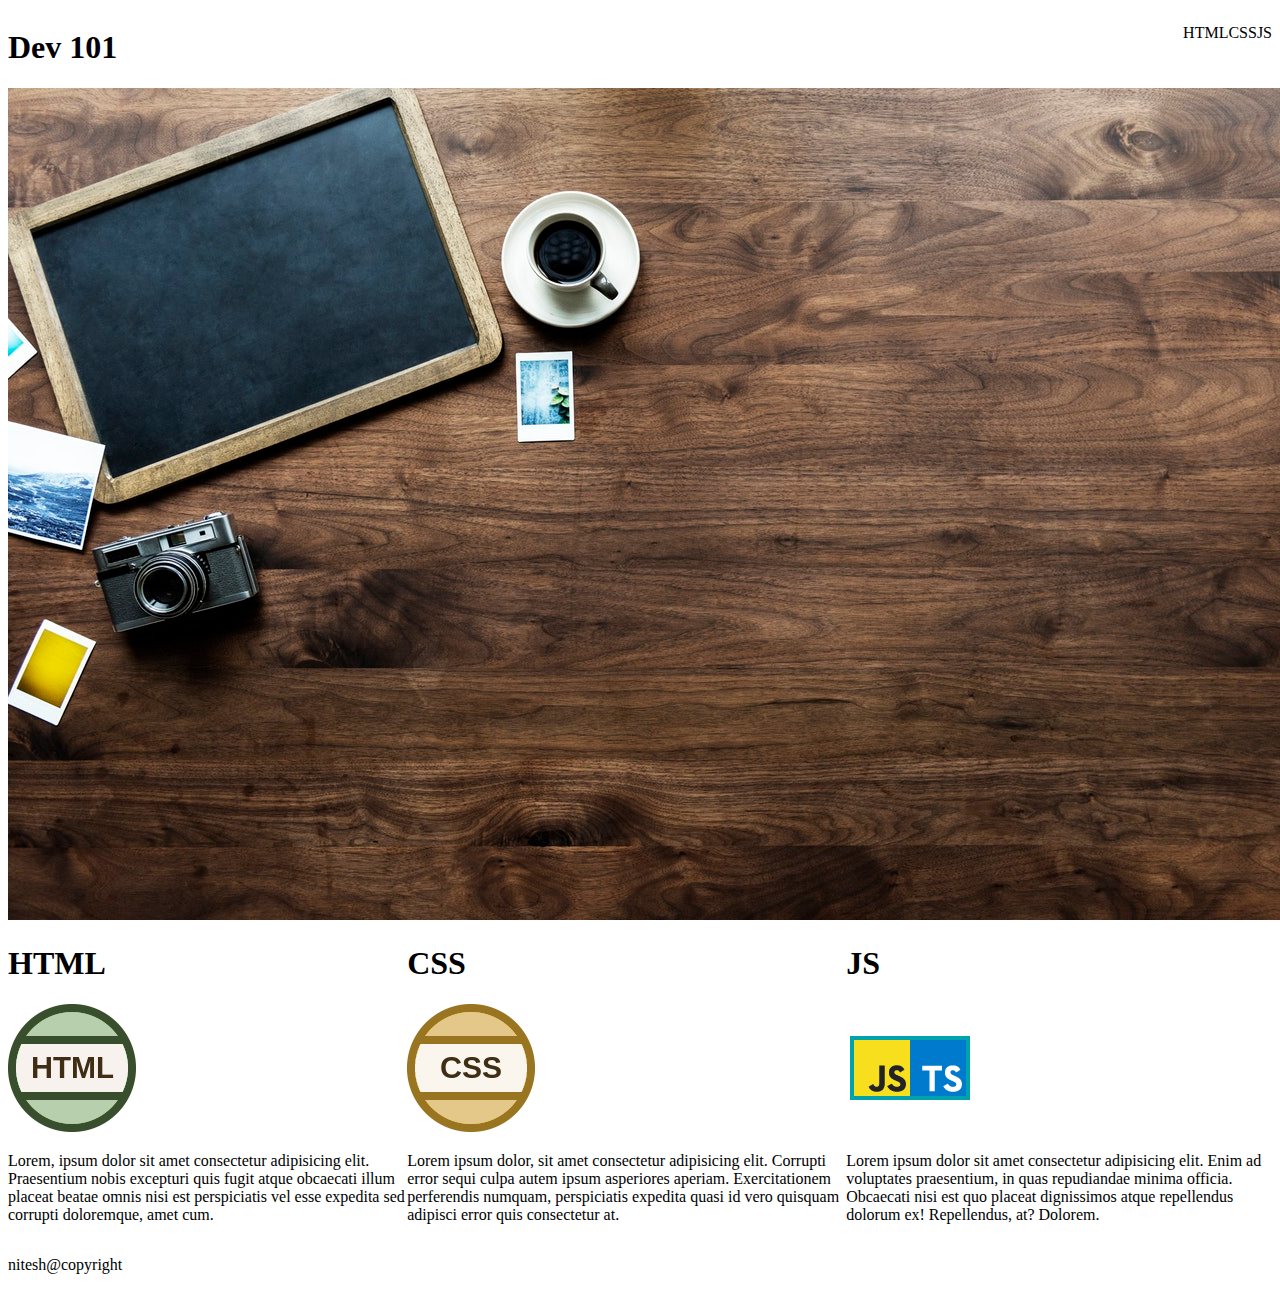
<file: index.html>
<!DOCTYPE html>
<html lang="en">
  <head>
    <meta charset="UTF-8" />
    <meta http-equiv="X-UA-Compatible" content="IE=edge" />
    <meta name="viewport" content="width=device-width, initial-scale=1.0" />
    <title>web page</title>
    <link rel="stylesheet" href="style.css" />
  </head>
  <body>
    <!-- first step start -->
    <div class="navbar">
      <nav>
        <h1>Dev 101</h1>
        <ul>
          <li>HTML</li>
          <li>CSS</li>
          <li>JS</li>
        </ul>
      </nav>
    </div>
    <!-- first step end -->
    <!-- seecond step start -->
    <img src="images/lap.jpeg" alt="laptop" />
    <!-- second step end -->
    <!-- third step start -->
    <div class="skills">
      <div class="side">
        <div>
          <h1>HTML</h1>
          <img src="images/html.png" alt="html" />
          <p>
            Lorem, ipsum dolor sit amet consectetur adipisicing elit.
            Praesentium nobis excepturi quis fugit atque obcaecati illum placeat
            beatae omnis nisi est perspiciatis vel esse expedita sed corrupti
            doloremque, amet cum.
          </p>
        </div>
        <div>
          <h1>CSS</h1>
          <img src="images/css.png" alt="css" />
          <p>
            Lorem ipsum dolor, sit amet consectetur adipisicing elit. Corrupti
            error sequi culpa autem ipsum asperiores aperiam. Exercitationem
            perferendis numquam, perspiciatis expedita quasi id vero quisquam
            adipisci error quis consectetur at.
          </p>
        </div>
        <div>
          <h1>JS</h1>
          <img src="images/js.png" alt="js" />
          <p>
            Lorem ipsum dolor sit amet consectetur adipisicing elit. Enim ad
            voluptates praesentium, in quas repudiandae minima officia.
            Obcaecati nisi est quo placeat dignissimos atque repellendus dolorum
            ex! Repellendus, at? Dolorem.
          </p>
        </div>
      </div>
      <div class="footer">
        <p>nitesh@copyright</p>
      </div>
    </div>
  </body>
</html>
</file>
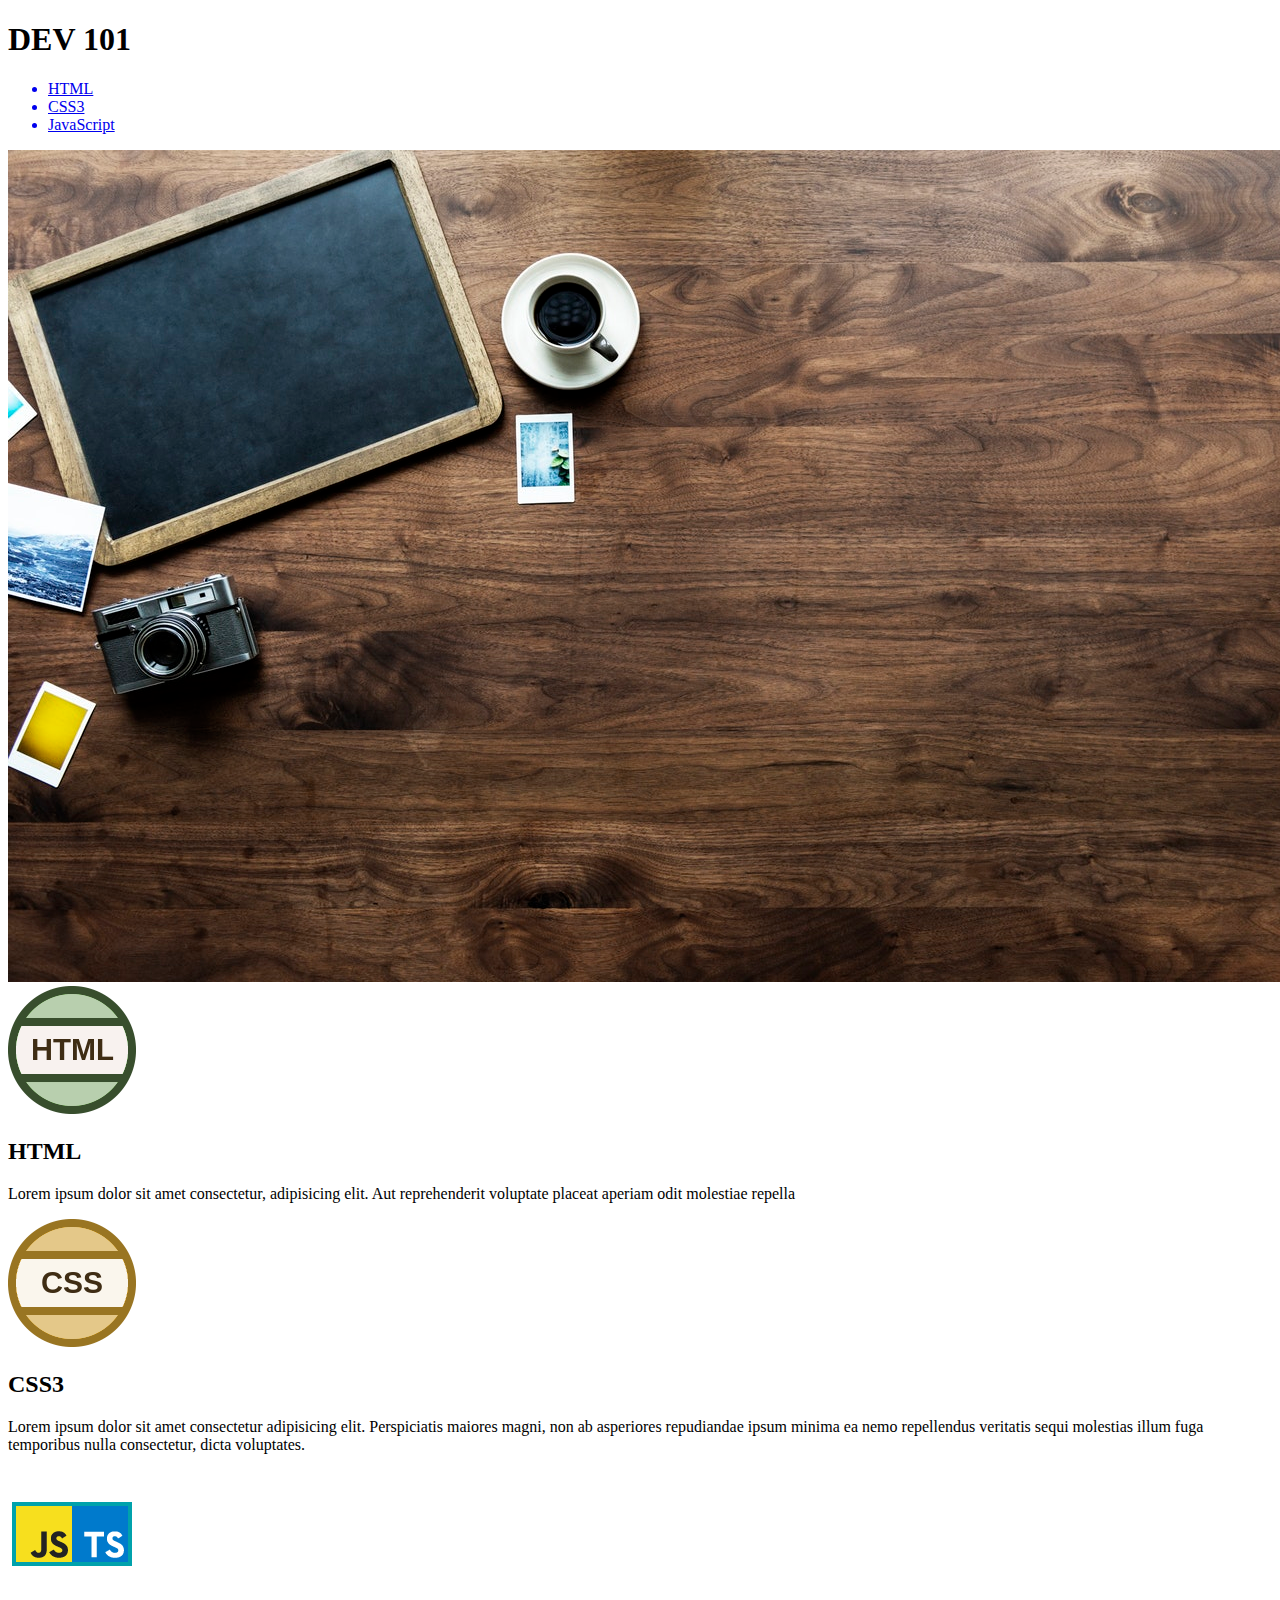
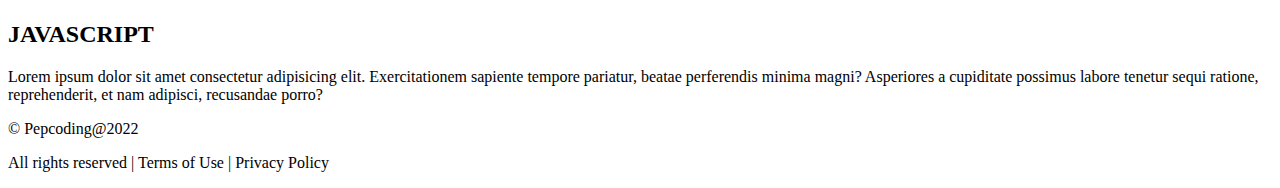
<file: prob1.html>
<!DOCTYPE html>
<html lang="en">
  <head>
    <meta charset="UTF-8" />
    <meta http-equiv="X-UA-Compatible" content="IE=edge" />
    <meta name="viewport" content="width=device-width, initial-scale=1.0" />
    <title>Document</title>
  </head>
  <body>
    <body>
      <!-- first part  starts -->
      <div class="navbar">
        <nav>
          <h1>DEV 101</h1>
          <ul>
            <a href="#scroll1">
              <li>HTML</li>
            </a>

            <a href="#scroll2">
              <li>CSS3</li>
            </a>
            <a href="#scroll3">
              <li>JavaScript</li>
            </a>
          </ul>
        </nav>
      </div>
      <!-- first part ends  -->

      <!-- second part starts -->
      <div class="welcomeImage">
        <img
          src="images/lap.jpeg"
          alt="blackboard coffe camera on wooden table "
        />
      </div>

      <!-- second part ends -->

      <!-- third part starts -->
      <div class="skills" id="scroll">
        <div id="scroll1">
          <img src="images/html.png" alt="" />
          <h2>HTML</h2>
          <p>
            Lorem ipsum dolor sit amet consectetur, adipisicing elit. Aut
            reprehenderit voluptate placeat aperiam odit molestiae repella
          </p>
        </div>
        <div id="scroll2">
          <img src="images/css.png" alt="" />
          <h2>CSS3</h2>
          <p>
            Lorem ipsum dolor sit amet consectetur adipisicing elit.
            Perspiciatis maiores magni, non ab asperiores repudiandae ipsum
            minima ea nemo repellendus veritatis sequi molestias illum fuga
            temporibus nulla consectetur, dicta voluptates.
          </p>
        </div>
        <div id="scroll3">
          <img src="images/js.png" alt="" />
          <h2>JAVASCRIPT</h2>
          <p>
            Lorem ipsum dolor sit amet consectetur adipisicing elit.
            Exercitationem sapiente tempore pariatur, beatae perferendis minima
            magni? Asperiores a cupiditate possimus labore tenetur sequi
            ratione, reprehenderit, et nam adipisci, recusandae porro?
          </p>
        </div>
      </div>

      <!-- 3rd part ends -->

      <!-- 4th part starts -->

      <div class="footer">
        <p>&copy Pepcoding@2022</p>
        <p>All rights reserved | Terms of Use | Privacy Policy</p>
      </div>
      <!-- 4th part ends  -->
    </body>
  </body>
</html>
</file>
<file: style.css>
ul{
    list-style: none;
}
.navbar>nav{
    display: flex;
    justify-content: space-between;
}
ul{
    display: flex;
    
}
.side{
    display: flex;
}
.footer{
    justify-content: center;
}
</file>
